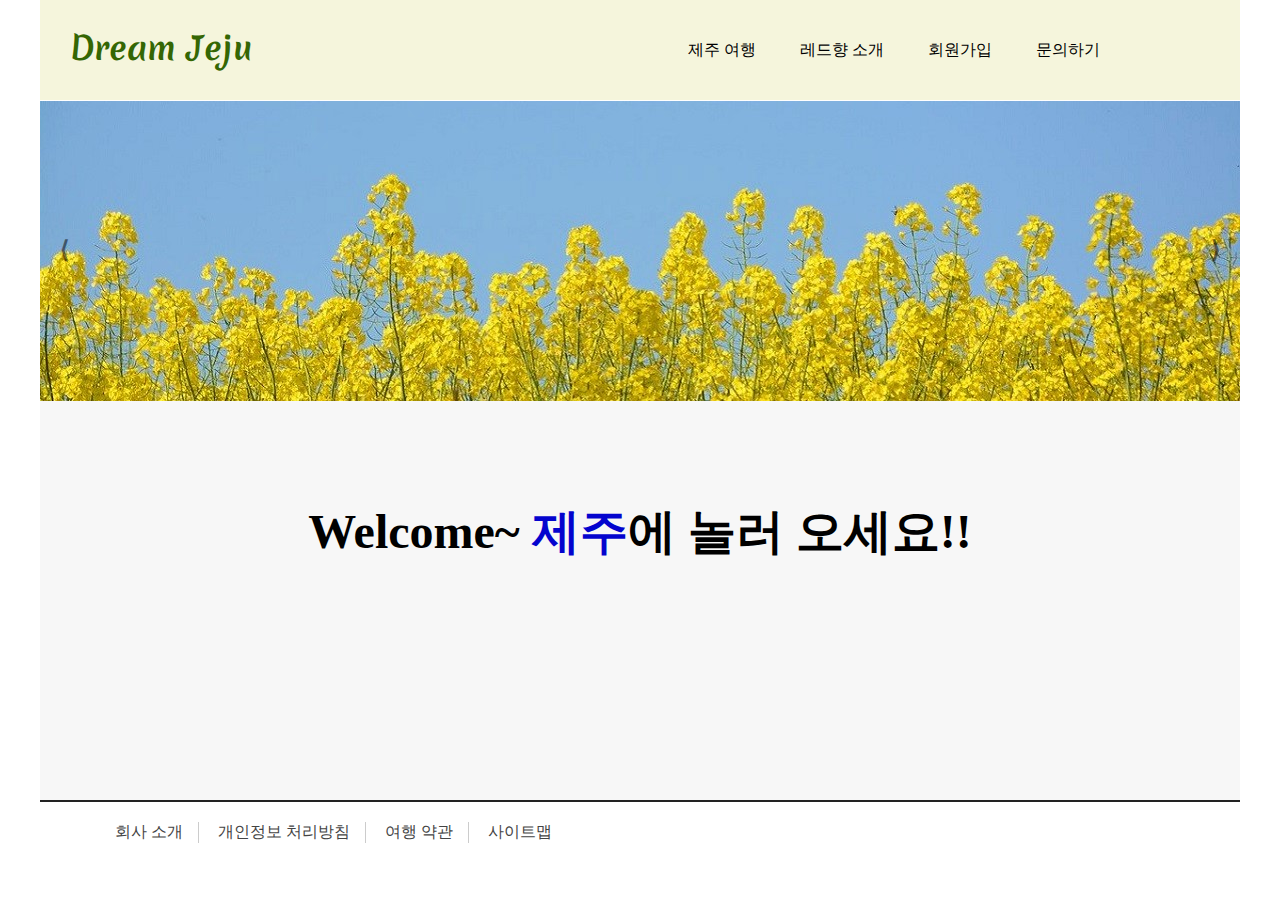
<file: jeju_info/index.html>
<!DOCTYPE html>
<html lang="en">
<head>
    <meta charset="UTF-8">
    <meta http-equiv="X-UA-Compatible" content="IE=edge">
    <meta name="viewport" content="width=device-width, initial-scale=1.0">
    <title>Hi~ 제주</title>
    <link rel="stylesheet" href="./css/style.css">
</head>
<body>
    <div id="container">
        <header>
            <div id="logo">
                <h1><a href="index.html">Dream Jeju</a></h1>
            </div>
            <nav>
                <ul id="topMenu">
                    <li><a href="travel.html">제주 여행</a></li>
                    <li><a href="product.html">레드향 소개</a></li>
                    <li><a href="#">회원가입</a></li>
                    <li><a href="#">문의하기</a></li>
                </ul>
            </nav>
        </header>
        <section id="slideShow">
            <div id="slides">
              <img src="images/photo-1.jpg" alt="풍경1">
              <img src="images/photo-2.jpg" alt="풍경2">
              <img src="images/photo-3.jpg" alt="풍경3">
              <button id="prev">&lang;</button>
              <button id="next">&rang;</button>
            </div>
        </section>
        <section id="intro">
            <h1>Welcome~ <strong>제주</strong>에 놀러 오세요!!</h1>
            <p id="demo"></p>
        </section>
        <footer>
            <ul id="bottomMenu">
                <li><a href="#">회사 소개</a></li>
                <li><a href="#">개인정보 처리방침</a></li>
                <li><a href="#">여행 약관</a></li>
                <li><a href="#">사이트맵</a></li>
            </ul>
        </footer>
    </div>

    <script src="js/slideshow.js"></script>
    <script>
        setInterval(myWatch, 1000);

        function myWatch(){
            let date = new Date();
            let now = date.toLocaleTimeString();
            document.getElementById("demo").innerHTML = now;
        }
    </script>
</body>
</html>
</file>
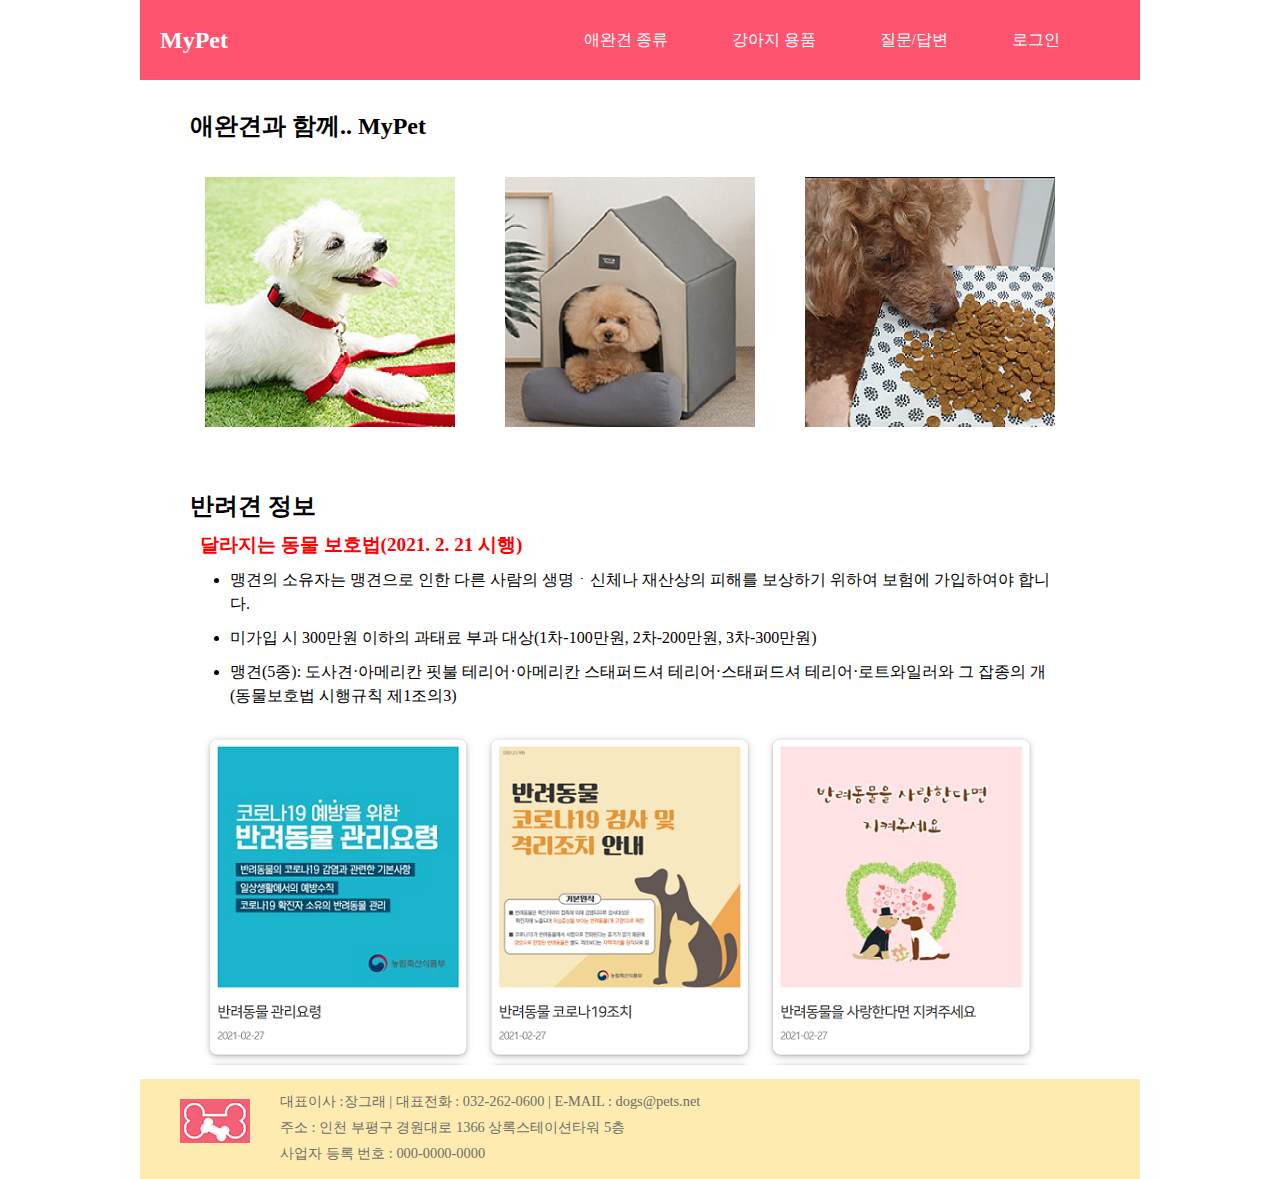
<file: mypet/index.html>
<!DOCTYPE html>
<html lang="ko">
<head>
	<meta charset="UTF-8">
	<title>Welcome~ MyPet!</title>
    <link rel="stylesheet" href="./css/dog.css">
</head>
<body>
    <div id="container">
        <header>
            <div id="logo">
                <h2><a href="index.html">MyPet</a></h2>
            </div>
            <nav>
                <ul>
                    <li><a href="type.html">애완견 종류</a></li>
                    <li><a href="product.html">강아지 용품</a></li>
                    <li><a href="#">질문/답변</a></li>
                    <li><a href="#">로그인</a></li>
                </ul>
            </nav>
        </header>
        <section id="sec1">
            <h2>애완견과 함께.. MyPet </h2>
            <ul class="goods">
                <li>
                    <img src="./images/neck.PNG" alt="강아지 목줄">
                    <div class="caption">
                        <h2>강아지 목줄</h2>
                        <p>강아지를 잃어버릴 염려가 있으니 산책할 무렵이 되면 
                            이름표를 꼭 목에 걸어 주세요</p>
                    </div>
                </li>
                <li>
                    <img src="./images/house.PNG" alt="강아지 집">
                    <div class="caption">
                        <h2>강아지 집</h2>
                        <p>박음질이 잘 되어있는지, 세탁이 편한
                            제품인지 꼭 확인하세요.
                        </p>
                    </div>
                </li>
                <li>
                    <img src="./images/food.PNG" alt="강아지 먹이">
                    <div class="caption">
                        <h2>강아지 먹이</h2>
                        <p>강아지의 먹이는 꼭 어린 강아지용으로 
                            나와있는 사료를 선택하세요.</p>
                    </div>
                </li>
            </ul> 
        </section>
        <section id="sec2">
            <h2>반려견 정보</h2>
            <h3>달라지는 동물 보호법(2021. 2. 21 시행)</h3>
            <ul class="law">
                <li>맹견의 소유자는 맹견으로 인한 다른 사람의 생명ㆍ신체나 재산상의 피해를 보상하기 
                    위하여 보험에 가입하여야 합니다.</li>
                <li>미가입 시 300만원 이하의 과태료 부과 대상(1차-100만원, 2차-200만원, 3차-300만원)</li>
                <li>맹견(5종): 도사견·아메리칸 핏불 테리어·아메리칸 스태퍼드셔 테리어·스태퍼드셔 테리어·로트와일러와 
                    그 잡종의 개 (동물보호법 시행규칙 제1조의3)</li>
            </ul>
            <div class='info'>
                <img src="./images/dog-main.PNG" alt="강아지 먹이">
            </div>
        </section>
        <footer>
            <div  class="logo-pic">
                <img src="images/logo.PNG" alt="회사로고">
            </div>
            <address>
                <p>대표이사 :장그래 | 대표전화 : 032-262-0600 | E-MAIL : dogs@pets.net </p>
                <p>주소 : 인천 부평구 경원대로 1366 상록스테이션타워 5층</p>
                <p>사업자 등록 번호 : 000-0000-0000</p>
            </address>
        </footer>
    </div>
    <script>
        window.open("notice.html", "", "width=370, height=420, top=150, left=100");
    </script>
</body>
</html>
</file>
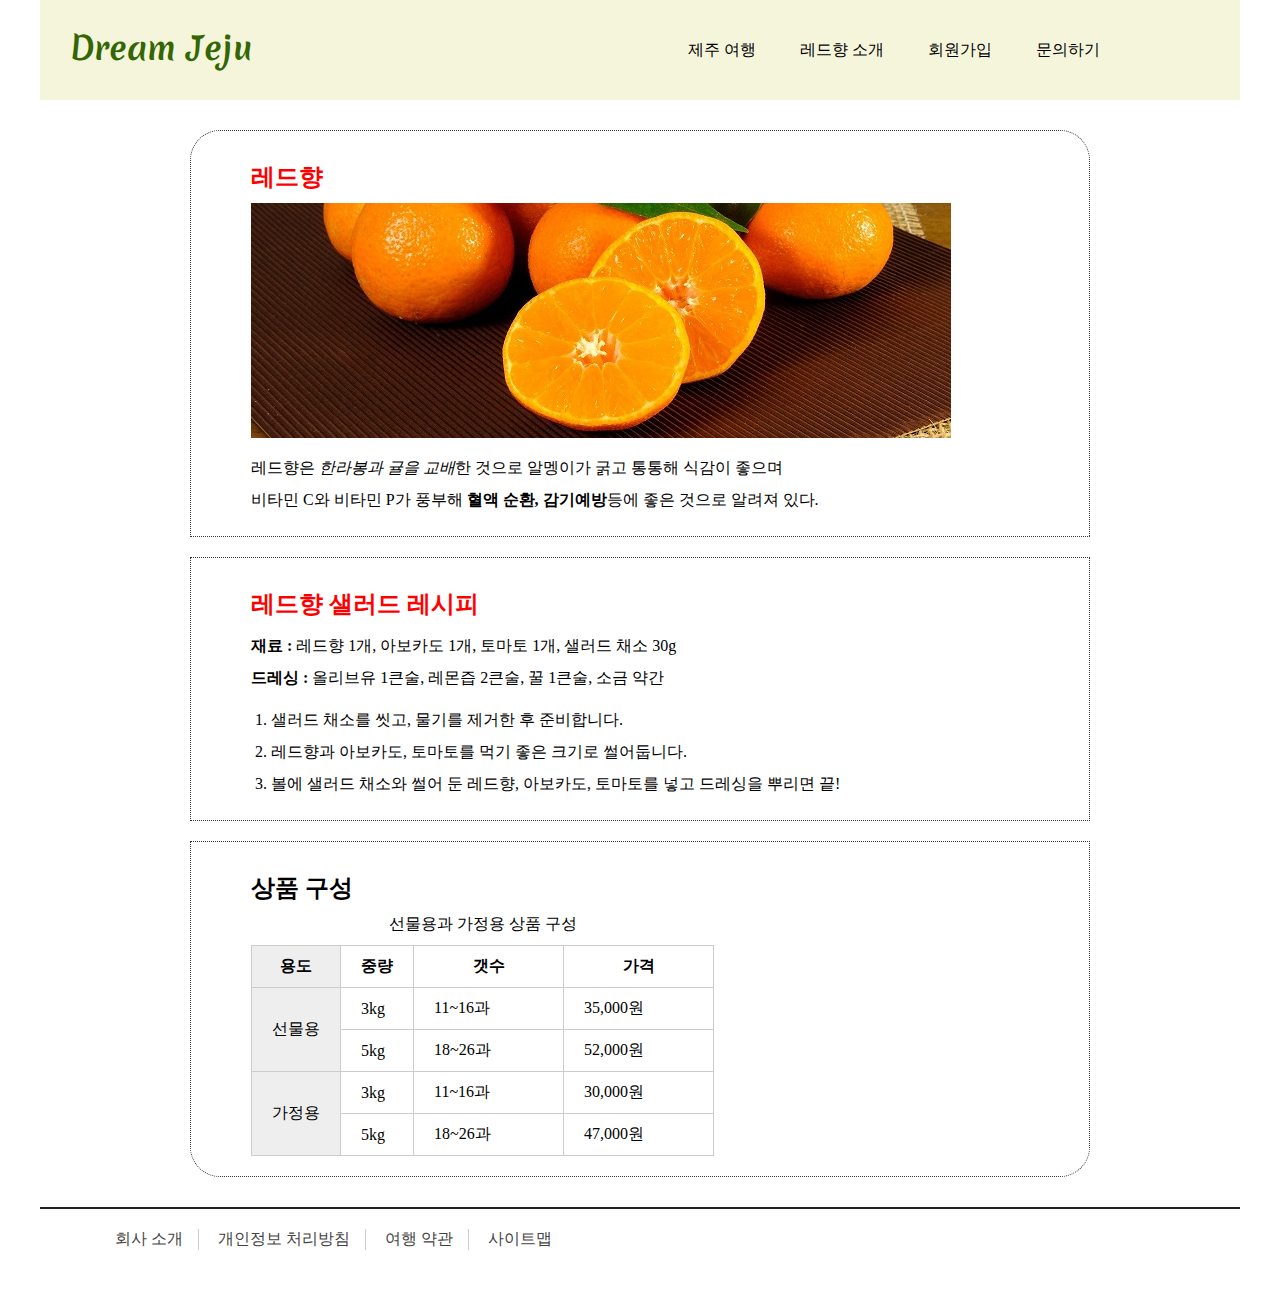
<file: jeju_info/product.html>
<!DOCTYPE html>
<html lang="en">
<head>
    <meta charset="UTF-8">
    <meta http-equiv="X-UA-Compatible" content="IE=edge">
    <meta name="viewport" content="width=device-width, initial-scale=1.0">
    <title>Hi~ 제주</title>
    <link rel="stylesheet" href="./css/style.css">
</head>
<body>
    <div id="container">
        <header>
            <div id="logo">
                <h1><a href="index.html">Dream Jeju</a></h1>
            </div>
            <nav>
                <ul id="topMenu">
                    <li><a href="travel.html">제주 여행</a></li>
                    <li><a href="product.html">레드향 소개</a></li>
                    <li><a href="#">회원가입</a></li>
                    <li><a href="#">문의하기</a></li>
                </ul>
            </nav>
        </header>
        <main class="product">
            <section id="description">
                <h2>레드향</h2>
                <img src="images/tangerines.jpg" alt="레드향">
                <p>레드향은 <em>한라봉과 귤을 교배</em>한 것으로
                    알멩이가 굵고 통통해 식감이 좋으며<br> 비타민 C와 비타민 P가 풍부해
                    <strong>혈액 순환, 감기예방</strong>등에 좋은 것으로 알려져 있다.</b>
                    <!-- <em>은 기울임체, <strong> 굵게 -->
                </p>
            </section>
            <section id="receipe">
                <h2>레드향 샐러드 레시피</h2>
                <p><b>재료 : </b>레드향 1개, 아보카도 1개, 토마토 1개, 샐러드 채소 30g</p>
                <p><b>드레싱 : </b>올리브유 1큰술, 레몬즙 2큰술, 꿀 1큰술, 소금 약간</p>
                <ol>
                    <li>샐러드 채소를 씻고, 물기를 제거한 후 준비합니다.</li>
                    <li>레드향과 아보카도, 토마토를 먹기 좋은 크기로 썰어둡니다.</li>
                    <li>볼에 샐러드 채소와 썰어 둔 레드향, 아보카도, 토마토를 넣고 드레싱을 뿌리면 끝!</li>
                </ol>
            </section>
            <section id="package">
                <h2>상품 구성</h2>
                <table>
                    <caption>선물용과 가정용 상품 구성</caption>
                    <colgroup>
                        <col style="background-color: #eee;">
                        <col>
                        <col span="2" style="width: 150px;">
                    </colgroup>
                <thead>
                    <tr>
                        <th>용도</th><th>중량</th><th>갯수</th><th>가격</th>
                    </tr>
                </thead> 
                <tbody>
                    <tr>
                        <td rowspan="2">선물용</td>
                        <td>3kg</td>
                        <td>11~16과</td>
                        <td>35,000원</td>
                    </tr>
                    <tr>
                        <td>5kg</td>
                        <td>18~26과</td>
                        <td>52,000원</td>
                    </tr>
                    <tr>
                        <td rowspan="2">가정용</td>
                        <td>3kg</td>
                        <td>11~16과</td>
                        <td>30,000원</td>
                    </tr>
                    <tr>
                        <td>5kg</td>
                        <td>18~26과</td>
                        <td>47,000원</td>
                    </tr>
                </tbody>
                </table>
            </section>
        </main>
        <footer>
            <ul id="bottomMenu">
                <li><a href="#">회사 소개</a></li>
                <li><a href="#">개인정보 처리방침</a></li>
                <li><a href="#">여행 약관</a></li>
                <li><a href="#">사이트맵</a></li>
            </ul>
        </footer>
    </div>
</body>
</html>
</file>
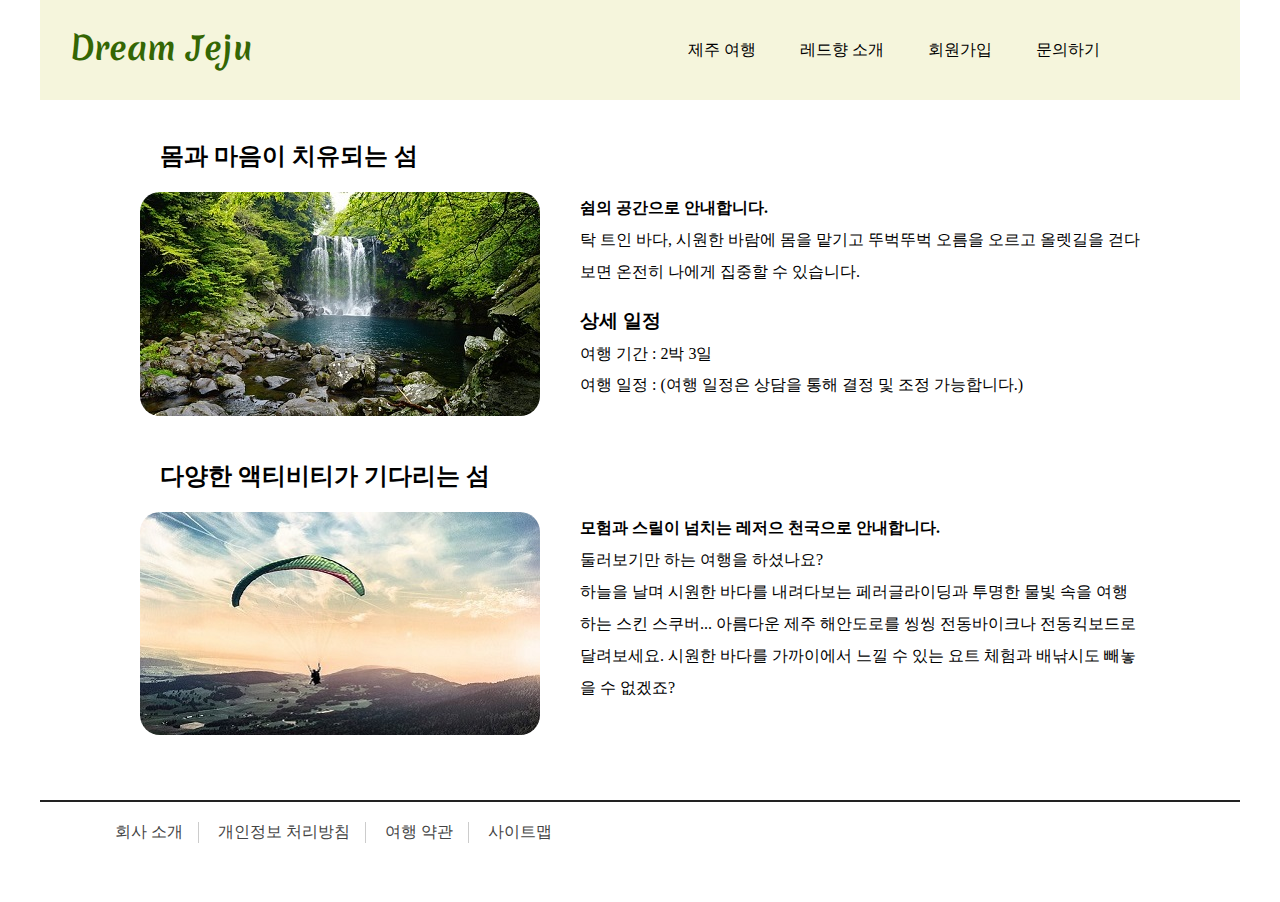
<file: jeju_info/travel.html>
<!DOCTYPE html>
<html lang="en">
<head>
    <meta charset="UTF-8">
    <meta http-equiv="X-UA-Compatible" content="IE=edge">
    <meta name="viewport" content="width=device-width, initial-scale=1.0">
    <title>Hi~ 제주</title>
    <link rel="stylesheet" href="./css/style.css">
</head>
<body>
    <div id="container">
        <header>
            <div id="logo">
                <h1><a href="index.html">Dream Jeju</a></h1>
            </div>
            <nav>
                <ul id="topMenu">
                    <li><a href="travel.html">제주 여행</a></li>
                    <li><a href="product.html">레드향 소개</a></li>
                    <li><a href="#">회원가입</a></li>
                    <li><a href="#">문의하기</a></li>
                </ul>
            </nav>
        </header>
        <main class="contents">
            <section id="healing">
                <h2>몸과 마음이 치유되는 섬</h2>
                <div class="detail">
                    <img src="images/healing.jpg" alt="폭포">
                    <p><b>쉼의 공간으로 안내합니다.</b></p>
                    <p>탁 트인 바다, 시원한 바람에 몸을 맡기고 뚜벅뚜벅 오름을
                        오르고 올렛길을 걷다보면 온전히 나에게 집중할 수 있습니다.
                    </p>
                </div>
                <div class="schedule">
                    <h3>상세 일정</h3>
                    <ul>
                        <li>여행 기간 : 2박 3일</li>
                        <li>여행 일정 : (여행 일정은 상담을 통해 결정 및 조정 가능합니다.)</li>
                    </ul>
                </div>
            </section>
            <section id="activity">
                <h2>다양한 액티비티가 기다리는 섬</h2>
                <div class="detail">
                    <img src="images/activity.jpg" alt="패러글라이딩">
                    <p><b>모험과 스릴이 넘치는 레저으 천국으로 안내합니다.</b></p>
                    <p>둘러보기만 하는 여행을 하셨나요?</p>
                    <p>하늘을 날며 시원한 바다를 내려다보는 페러글라이딩과 투명한
                        물빛 속을 여행하는 스킨 스쿠버... 아름다운 제주 해안도로를 
                        씽씽 전동바이크나 전동킥보드로 달려보세요. 
                        시원한 바다를 가까이에서 느낄 수 있는 요트 체험과 배낚시도 
                        빼놓을 수 없겠죠?
                    </p>
                </div>
            </section>
        </main>
        <footer>
            <ul id="bottomMenu">
                <li><a href="#">회사 소개</a></li>
                <li><a href="#">개인정보 처리방침</a></li>
                <li><a href="#">여행 약관</a></li>
                <li><a href="#">사이트맵</a></li>
            </ul>
        </footer>
    </div>
</body>
</html>
</file>
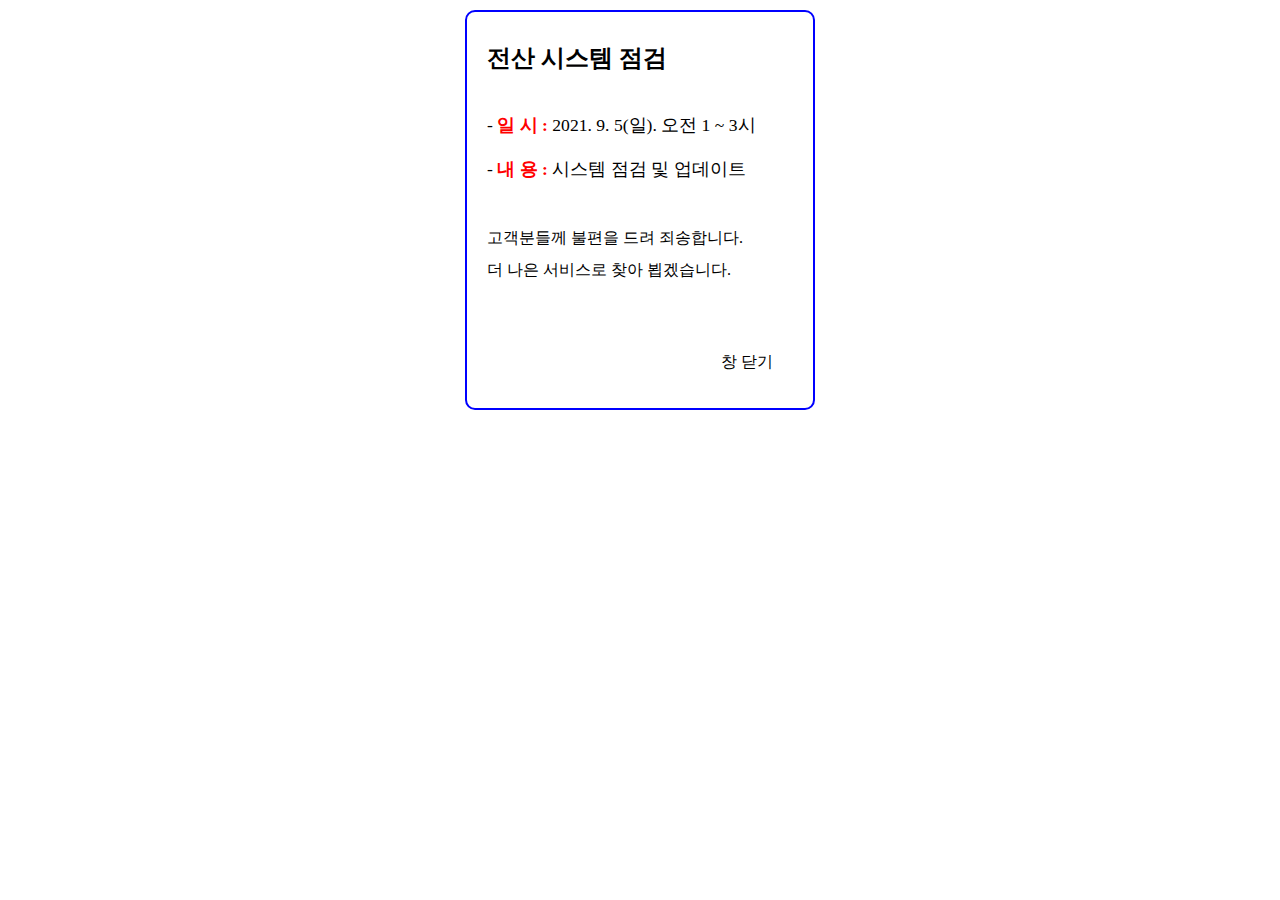
<file: mypet/notice.html>
<!DOCTYPE html>
<html lang="en">
<head>
  <meta charset="UTF-8">
  <meta http-equiv="X-UA-Compatible" content="IE=edge">
  <meta name="viewport" content="width=device-width, initial-scale=1.0">
  <title>공지 사항</title>
  <link rel="stylesheet" href="./css/popup.css">
</head>
<body>
  <div id="content">
    <h2>전산 시스템 점검</h2>
    <p class='desc'>
        - <b>일 시 :</b> 2021. 9. 5(일). 오전 1 ~ 3시<br>
        - <b>내 용 :</b> 시스템 점검 및 업데이트
    </p>
    <p>고객분들께 불편을 드려 죄송합니다.<br>
       더 나은 서비스로 찾아 뵙겠습니다.</p>
    <p class="close"><a href="javascript:window.close()">창 닫기</a></p>
  </div>
</body>
</html>
</file>
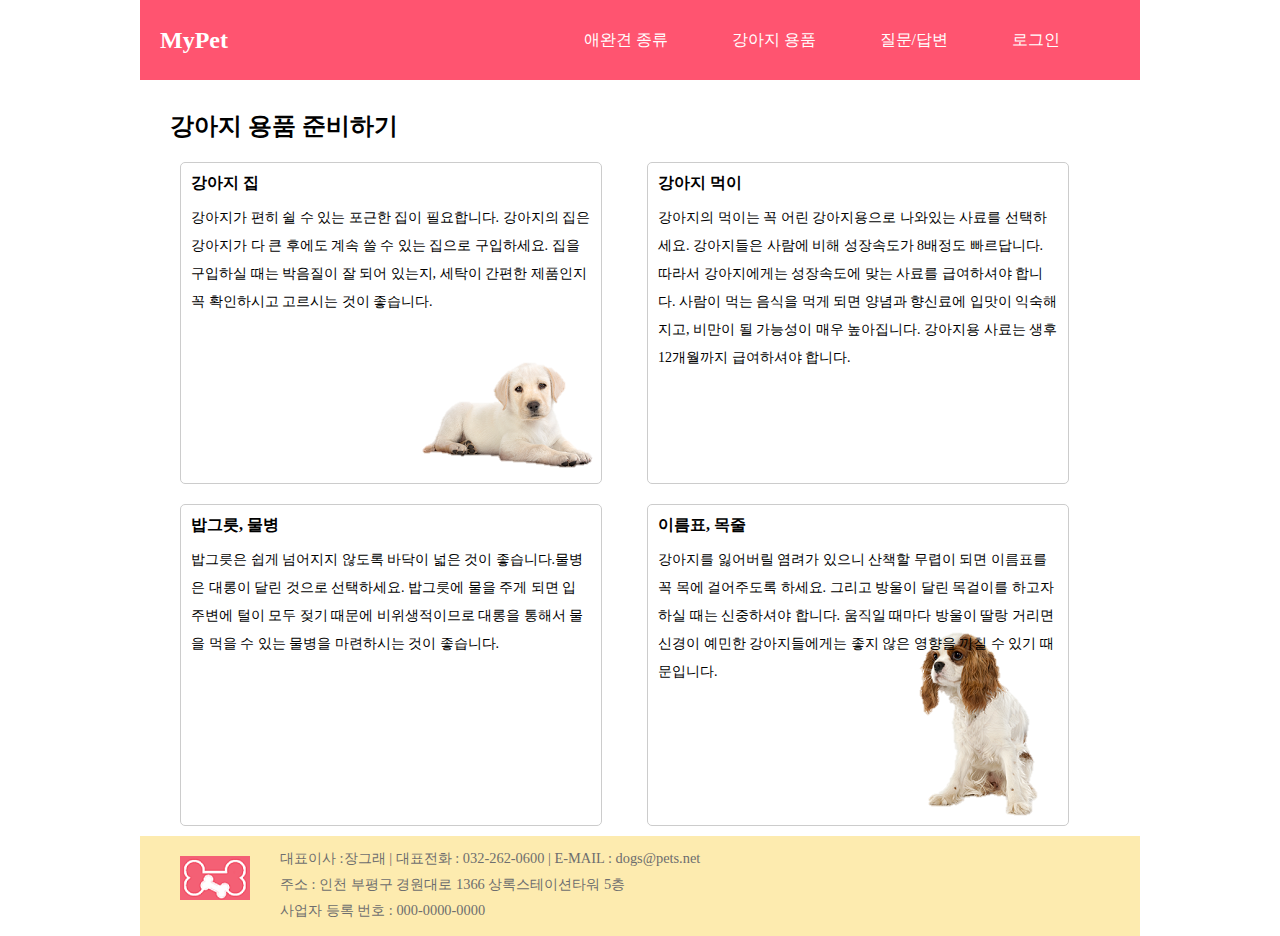
<file: mypet/product.html>
<!DOCTYPE html>
<html lang="ko">
<head>
	<meta charset="UTF-8">
	<title>Welcome~ MyPet!</title>
    <link rel="stylesheet" href="./css/dog.css">
</head>
<body>
    <div id="container">
        <header>
            <div id="logo">
                <h2><a href="index.html">MyPet</a></h2>
            </div>
            <nav>
                <ul>
                    <li><a href="type.html">애완견 종류</a></li>
                    <li><a href="product.html">강아지 용품</a></li>
                    <li><a href="#">질문/답변</a></li>
                    <li><a href="#">로그인</a></li>
                </ul>
            </nav>
        </header>
        <section>
            <h2>강아지 용품 준비하기</h2>
            <article class="at1">  
                <h3>강아지 집 </h3>
                <p>강아지가 편히 쉴 수 있는 포근한 집이 필요합니다. 강아지의 집은 강아지가 다 큰 후에도 계속 쓸 수 있는 집으로 구입하세요.
                    집을 구입하실 때는 박음질이 잘 되어 있는지, 세탁이 간편한 제품인지 꼭 확인하시고 고르시는 것이 좋습니다.</p>
            </article>
            <article class="at2"> 
                <h3>강아지 먹이 </h3>
                <p>강아지의 먹이는 꼭 어린 강아지용으로 나와있는 사료를 선택하세요. 강아지들은 사람에 비해 성장속도가 8배정도 빠르답니다. 
                    따라서 강아지에게는 성장속도에 맞는 사료를 급여하셔야 합니다. 사람이 먹는 음식을 먹게 되면 양념과 향신료에 입맛이 
                    익숙해지고, 비만이 될 가능성이 매우 높아집니다. 강아지용 사료는 생후 12개월까지 급여하셔야 합니다.</p>
            </article>
            <article class="at3"> 
                <h3>밥그릇, 물병 </h3>
                <p>밥그릇은 쉽게 넘어지지 않도록 바닥이 넓은 것이 좋습니다.물병은 대롱이 달린 것으로 선택하세요. 밥그릇에 물을 주게 되면 
                    입 주변에 털이 모두 젖기 때문에 비위생적이므로 대롱을 통해서 물을 먹을 수 있는 물병을 마련하시는 것이 좋습니다.</p>
            </article>
            <article class="at4"> 
                <h3>이름표, 목줄</h3> 
                <p>강아지를 잃어버릴 염려가 있으니 산책할 무렵이 되면 이름표를 꼭 목에 걸어주도록 하세요. 그리고 방울이 달린 목걸이를 
                    하고자 하실 때는 신중하셔야 합니다. 움직일 때마다 방울이 딸랑 거리면 신경이 예민한 강아지들에게는 좋지 않은 
                    영향을 끼칠 수 있기 때문입니다.</p>
            </article>
        </section>
        <footer>
            <div  class="logo-pic">
                <img src="images/logo.PNG" alt="회사로고">
            </div>
            <address>
                <p>대표이사 :장그래 | 대표전화 : 032-262-0600 | E-MAIL : dogs@pets.net </p>
                <p>주소 : 인천 부평구 경원대로 1366 상록스테이션타워 5층</p>
                <p>사업자 등록 번호 : 000-0000-0000</p>
            </address>
        </footer>
    </div>
</body>
</html>
</file>
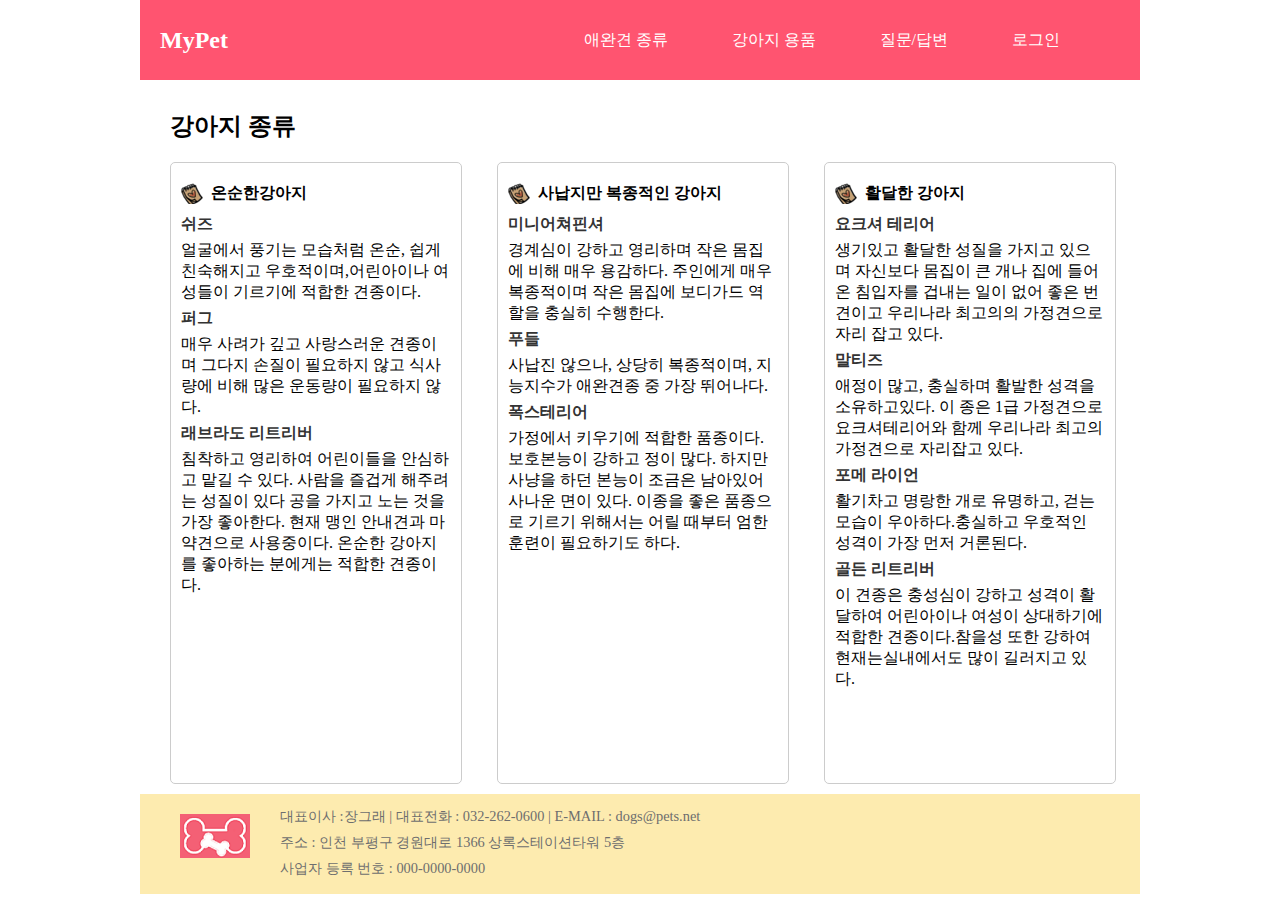
<file: mypet/type.html>
<!DOCTYPE html>
<html lang="ko">
<head>
	<meta charset="UTF-8">
	<title>Welcome~ MyPet!</title>
    <link rel="stylesheet" href="./css/dog.css">
</head>
<body>
    <div id="container">
        <header>
            <div id="logo">
                <h2><a href="index.html">MyPet</a></h2>
            </div>
            <nav>
                <ul>
                    <li><a href="type.html">애완견 종류</a></li>
                    <li><a href="product.html">강아지 용품</a></li>
                    <li><a href="#">질문/답변</a></li>
                    <li><a href="#">로그인</a></li>
                </ul>
            </nav>
        </header>
        <section>
            <h2>강아지 종류</h2>
            <article class="type">  
                <h3>온순한강아지</h3>
                <dl>
                    <dt>쉬즈</dt>
                    <dd>얼굴에서 풍기는 모습처럼 온순, 쉽게 친숙해지고 우호적이며,어린아이나 여성들이 기르기에 적합한 견종이다.</dd>
                    <dt>퍼그</dt>
                    <dd>매우 사려가 깊고 사랑스러운 견종이며 그다지 손질이 필요하지 않고 식사량에 비해 많은 운동량이 필요하지 않다.</dd>
                    <dt>래브라도 리트리버</dt>
                    <dd>침착하고 영리하여 어린이들을 안심하고 맡길 수 있다. 사람을 즐겁게 해주려는 성질이 있다 공을 가지고 
                        노는 것을 가장  좋아한다. 현재 맹인 안내견과 마약견으로 사용중이다. 온순한 강아지를 좋아하는 분에게는 
                        적합한 견종이다.</dd>
                </dl>
            </article>
            <article class="type"> 
                <h3>사납지만 복종적인 강아지</h3>
                <dl>
                    <dt>미니어쳐핀셔</dt>
                    <dd>경계심이 강하고 영리하며 작은 몸집에 비해 매우 용감하다. 주인에게 매우 복종적이며 작은 몸집에 보디가드 
                        역할을 충실히 수행한다.</dd>
                    <dt>푸들 </dt>
                    <dd>사납진 않으나, 상당히 복종적이며, 지능지수가 애완견종 중 가장 뛰어나다.</dd>
                    <dt>폭스테리어</dt>
                    <dd>가정에서 키우기에 적합한 품종이다.  보호본능이 강하고 정이 많다. 하지만 사냥을 하던 본능이 조금은 
                        남아있어 사나운 면이 있다. 이종을 좋은 품종으로 기르기 위해서는 어릴 때부터 엄한 훈련이 필요하기도 하다.</dd>
                </dl>
            </article>
            <article class="type"> 
                <h3>활달한 강아지</h3>
                <dl>
                        <dt>요크셔 테리어 </dt>
                        <dd>생기있고 활달한 성질을 가지고 있으며 자신보다 몸집이 큰 개나 집에 들어온 침입자를 겁내는 
                            일이 없어 좋은 번견이고 우리나라 최고의의 가정견으로 자리 잡고 있다.</dd>
                        <dt>말티즈 </dt>
                        <dd>애정이 많고, 충실하며 활발한 성격을 소유하고있다. 이 종은 1급 가정견으로 요크셔테리어와 함께 
                            우리나라 최고의 가정견으로 자리잡고 있다.</dd>
                        <dt>포메 라이언</dt>
                        <dd>활기차고 명랑한 개로 유명하고, 걷는 모습이 우아하다.충실하고 우호적인 성격이 가장 먼저 거론된다. </dd>
                        <dt>골든 리트리버</dt>
                        <dd>이 견종은 충성심이 강하고 성격이 활달하여 어린아이나 여성이 상대하기에 적합한 견종이다.참을성 또한 
                            강하여 현재는실내에서도 많이 길러지고 있다.</dd>
                </dl>
            </article>
        </section>
        <footer>
            <div  class="logo-pic">
                <img src="images/logo.PNG" alt="회사로고">
            </div>
            <address>
                <p>대표이사 :장그래 | 대표전화 : 032-262-0600 | E-MAIL : dogs@pets.net </p>
                <p>주소 : 인천 부평구 경원대로 1366 상록스테이션타워 5층</p>
                <p>사업자 등록 번호 : 000-0000-0000</p>
            </address>
        </footer>
    </div>
</body>
</html>
</file>
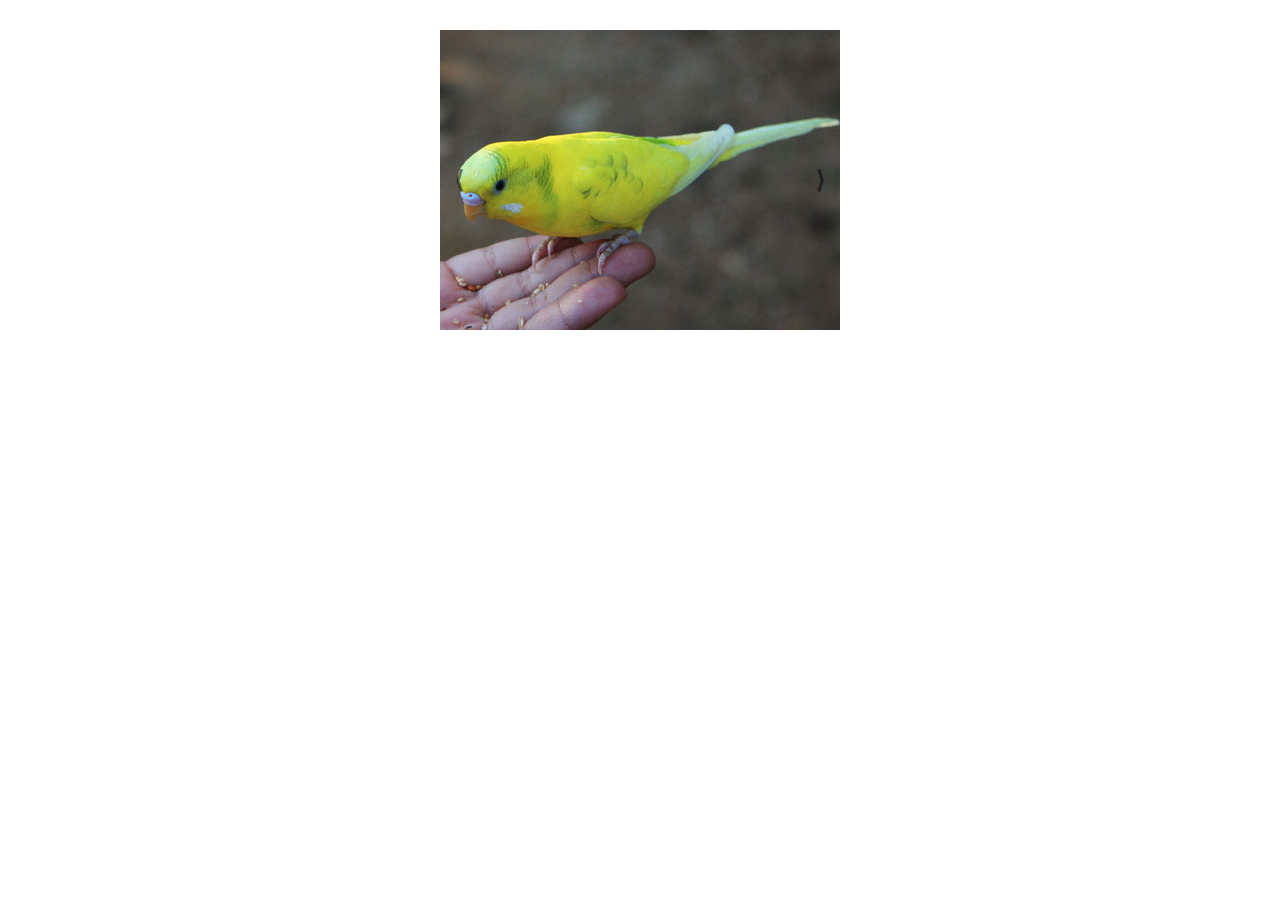
<file: rolling/gallery1.html>
<!DOCTYPE html>
<html lang="ko">
<head>
    <meta charset="UTF-8">
    <meta name="viewport" content="width=device-width, initial-scale=1.0">
    <title>이미지 넘기기</title>
    <style>
        #slideShow{
            width: 400px; 
            height: 300px;
            margin:30px auto; 
            position: relative;
        }
        img{float: left;}
        button{
            position: absolute;
            height: 100%;         /*꽉 차게*/
            border: none;         /*테두리 선없음*/
            padding: 15px;
            font-weight: 800;
            font-size: 24px;
            background-color: transparent;  /* 투명하게 */
            opacity: 0.5;                    /* 불투명도 - 1이 높음 */
            /*background-color: rgba(0, 0, 0, 0.2);*/
        }
        #prev{left: 0;}   /* 왼쪽에 배치*/
        #next{right: 0;}  /* 오른쪽 끝에 배치*/
        button:hover {
            background-color:#222; 
            color:#fff;   
            opacity:0.6;     
            cursor:pointer;  /* 커서 모양을 포인터로  */
        }
    </style>
</head>
<body>
    <div id="slideShow">
        <div id="slides">
            <img src="images/img1.jpg" alt="새">
            <img src="images/img2.jpg" alt="꽃">
            <img src="images/img3.jpg" alt="오리">
            <button id="prev">&lang;</button>
            <button id="next">&rang;</button>
        </div>
        </div>
    </div>
    <script src="js/slide.js"></script>
</body>
</html>
</file>
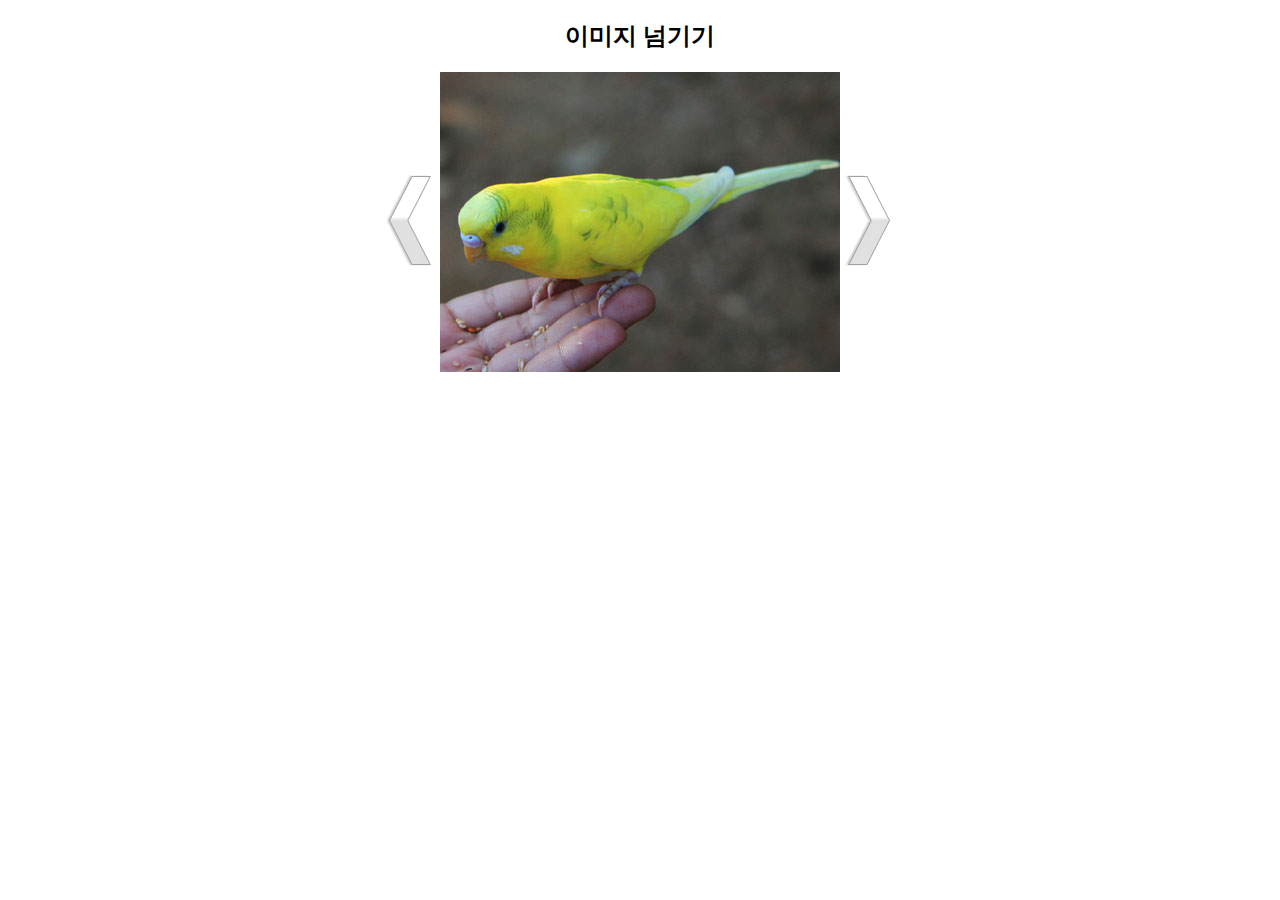
<file: rolling/gallery2.html>
<!DOCTYPE html>
<html lang="ko">
<head>
    <meta charset="UTF-8">
    <meta name="viewport" content="width=device-width, initial-scale=1.0">
    <title>이미지 넘기기</title>
    <style>
        #wrapper{
            text-align: center;
        }
        img{
            vertical-align: middle;  /*top middle bottom*/
        }
    </style>
</head>
<body>
    <div id="wrapper">
        <h2>이미지 넘기기</h2>
        
        <a href="#" onclick="prevGallery()"><img src="images/left_btn.png" alt="왼쪽 버튼"></a>

        <img src="images/img1.jpg" alt="새의 사진" id="gallery">

        <a href="#" onclick="nextGallery()"><img src="images/right_btn.png" alt="오른쪽 버튼"></a>

    </div>
    <script>
        var num = 1;
        function nextGallery(){
            num++;
            if(num > 7)
                num = 1;
            document.getElementById("gallery").src = "images/img" + num + ".jpg";

        }

        function prevGallery(){
            num--;
            if(num < 1)
                num = 7;
            document.getElementById("gallery").src = "images/img" + num + ".jpg";
        }
    </script>
</body>
</html>
</file>
<file: jeju_info/css/style.css>
/* style.css */
@import url('https://fonts.googleapis.com/css2?family=Merienda:wght@700&family=Nanum+Pen+Script&display=swap');
*{margin: 0; padding: 0;}
#container{width: 1200px; margin: 0 auto;}

/* header 영역 */
header{height: 100px; background-color: beige;}
header #logo{width: 250px; float: left; padding: 25px 30px;}
header #logo a{text-decoration: none; color: rgb(52, 102, 3); }
header h1{font-family: 'Merienda', cursive; color: rgb(52, 102, 3); }
header nav{width: 700px; float: right;}
header nav #topMenu{list-style: none; text-align: right; 
  margin-right: 100px; padding: 20px;}
header nav #topMenu li{display: inline-block; margin: 20px;}
header nav #topMenu li a{text-decoration: none; color: #000;}
header nav #topMenu li a:hover{color: rgb(52, 102, 3);}

/* index 스타일 */
#slideShow {height:300px; position: relative;}
#slides img {float:left; }
button{position: absolute; height:100%; border:none;  padding:20px; 
  background-color: transparent;color:#000;  font-weight:800; font-size: 24px;  opacity: 0.5; }
#prev {left: 0;}
#next {right: 0;}
button:hover {background-color:#222;  color:#fff; opacity:0.6; cursor:pointer; }
#intro{height:400px; margin: 0 auto; background-color: rgb(247, 247, 247);}
#intro h1{font-size: 3em;  padding-top: 100px; text-align: center; }
#intro strong{color: rgb(4, 4, 206);}  
#intro #demo{text-align: center; margin-top: 60px;}

/* travel 스타일 */
.contents{width: 1000px; margin: 40px auto;}
.contents p{line-height: 2em;}
.contents div{margin-top: 20px}
.contents #healing{height: 300px; margin-bottom: 20px;}
.contents #healing h2{padding-left: 20px;}
.contents #activity{height: 300px;}
.contents #activity h2{padding-left: 20px;}
.contents .detail img{float: left; margin-right: 40px; border-radius: 20px;}
.contents .schedule ul{list-style: none;}
.contents .schedule ul li{margin: 10px;}

/* product 스타일 */
.product{width: 900px; margin: 30px auto;}
.product p{line-height: 2em;}
.product #description{border: 1px dotted #333; border-top-left-radius: 30px;
  border-top-right-radius: 30px; padding: 20px 60px; margin-bottom: 20px;}
.product #description h2{margin: 10px 0; color: red;}
.product #description img{margin-bottom: 10px;}
.product #receipe{border: 1px dotted #333; padding: 20px 60px; margin-bottom: 20px;}
.product #receipe h2{margin: 10px 0; color: red;}
.product #receipe ol{padding-left: 20px; margin-top: 10px;}
.product #receipe ol li{line-height: 2em;}
.product #package{border: 1px dotted #333; border-bottom-left-radius: 30px;
  border-bottom-right-radius: 30px; padding: 20px 60px; margin-bottom: 20px;}
.product #package h2{margin: 10px 0}
.product table, th, td{border: 1px solid #ccc; border-collapse: collapse;}
.product table th, td{padding: 10px 20px;}
.product table caption{margin-bottom: 10px;}

/* footer 영역 */
footer{height: 100px; border-top: 2px solid #222}
footer #bottomMenu{list-style: none; margin: 10px 20px 10px 60px;}
footer #bottomMenu li{display: inline-block; margin: 10px 0; 
  border-right: 1px solid #ccc; padding: 0 15px;}
footer #bottomMenu li:last-child{border: none;}
footer #bottomMenu li a{text-decoration: none; color: #444;}
</file>
<file: mypet/css/dog.css>
/* 전체 스타일 */
*{margin: 0; padding: 0;}
#container{width: 1000px; margin: 0 auto; }

/* header 스타일 */
header{height: 80px; background-color: rgb(255, 84, 112);
margin-bottom: 20px;}
/* logo 스타일 */
#logo{width: 250px; float: left;
padding-left: 20px; line-height: 80px; /* height와 같은 크기이면 수직 가운데 정렬됨 */}
#logo a{text-decoration: none; color: #fff;}
#logo a:hover{color: yellow;}
/* nav 스타일 */
nav{height: 80px;float: right;}
nav ul{list-style: none; text-align: right; margin-right: 50px;}
nav ul li{display: inline-block; margin: 30px;}
nav ul li a{text-decoration: none; color: #fff;}
nav ul li a:hover{color: yellow; }

/* 본문 스타일 */
/* index 페이지 */
#sec1{width: 920px; height: 350px; margin: 0 auto;}
#sec1 h2{padding-left: 0; margin: 30px 10px 10px 10px;}
#sec1 .goods{list-style: none;}
#sec1 .goods li{float: left; margin: 25px; overflow: hidden; position: relative;}
#sec1 .goods li img{float: left;}
#sec1 .goods li .caption{position: absolute; top: 250px; width: 250px; height: 250px;
background: rgba(0, 0, 0, 0.6); transition: all 0.6s ease-in-out;}
#sec1 .goods li:hover .caption{transform: translateY(-250px); }
#sec1 .goods li .caption h2, .caption p{color: #fff; text-align: center;}
#sec1 .goods li .caption p{font-size: 1.1em; padding: 10px;}
#sec2{width: 920px; margin: 0 auto;}
#sec2 h2{padding-left: 0; margin: 30px 10px 10px 10px;}
#sec2 h3{margin: 10px 0; padding-left: 20px;  font-size: 1.2em; color: red;}
#sec2 ul li{margin: 10px 50px; line-height: 1.5;}
#sec2 .info img{margin: 10px 0; padding-left: 20px;}

/* 강아지 종류 페이지 */
article.type{width: 270px; height: 600px; float: left; margin: 10px 5px 10px 30px;}
article.type h3{background: url('../images/bg-note.png') no-repeat;
padding-left: 30px; margin: 10px 0;}
article.type dl dt{color: #333; font-weight: bold; margin: 5px 0}

/* 강아지 용품 페이지*/
section h2{padding-left: 20px; margin: 30px 10px 10px 10px; font-size:1.5em;}
section h3 {font-size:1.0em; margin-bottom: 10px;}
section p {line-height:2; font-size:14px;}
article{width: 400px; height: 300px; border: 1px solid #ccc;
border-radius: 5px; padding: 10px; margin: 10px 5px 10px 40px; float: left;}
/* article.at1, .at2, .at3, .at4{float:left;} */
article.at1{background: url('../images/1.png') no-repeat right bottom;}
article.at4{background: url('../images/2.png') no-repeat right bottom;}
article.at1:hover{background-color:#cf9; transition: 1.5s;}
article.at2:hover{background-color: #cee5fc; transition: 1.5s;}
article.at3:hover{background-color:#f5e6fd; transition: 1.5s;}
article.at4:hover{background-color:rgb(248, 241, 222); transition: 1.5s;}

/* footer 스타일 */
footer {clear: left; width:100%; height:100px; background-color:rgb(253, 235, 175);}
footer .logo-pic img{float: left; margin: 10px 10px 10px 20px; padding: 10px 20px;}
footer address {padding: 10px 50px; color: rgb(110, 110, 110); 
  font-style:normal; font-size: 0.9em; line-height: 1.8;}
</file>
<file: mypet/css/popup.css>
/* 전체 선택 - box-sizing: border-box */
*{margin:0; padding: 0; box-sizing: border-box;}

/* 브라우저 창 크기는 너비, 높이 20px 더 크게 함 */
#content{
  width: 350px;
  height: 400px;
  border: 2px solid #00f;
  border-radius: 10px;
  margin: 10px auto;
  position: relative; 
  /* 포지셔닝 - 부모 요소에 relative */
}
h2{padding: 30px 20px;}
.desc{
  line-height: 2.5; 
  font-size: 1.1em;
  padding-left: 20px;
  margin-bottom: 30px;
}
p{line-height: 2; padding-left: 20px;}
b{color: red;}
.close{position: absolute; bottom: 30px; right: 40px;}
.close a{text-decoration: none; color: black}
.close a:hover{text-decoration: underline; color: #00f;}
</file>
